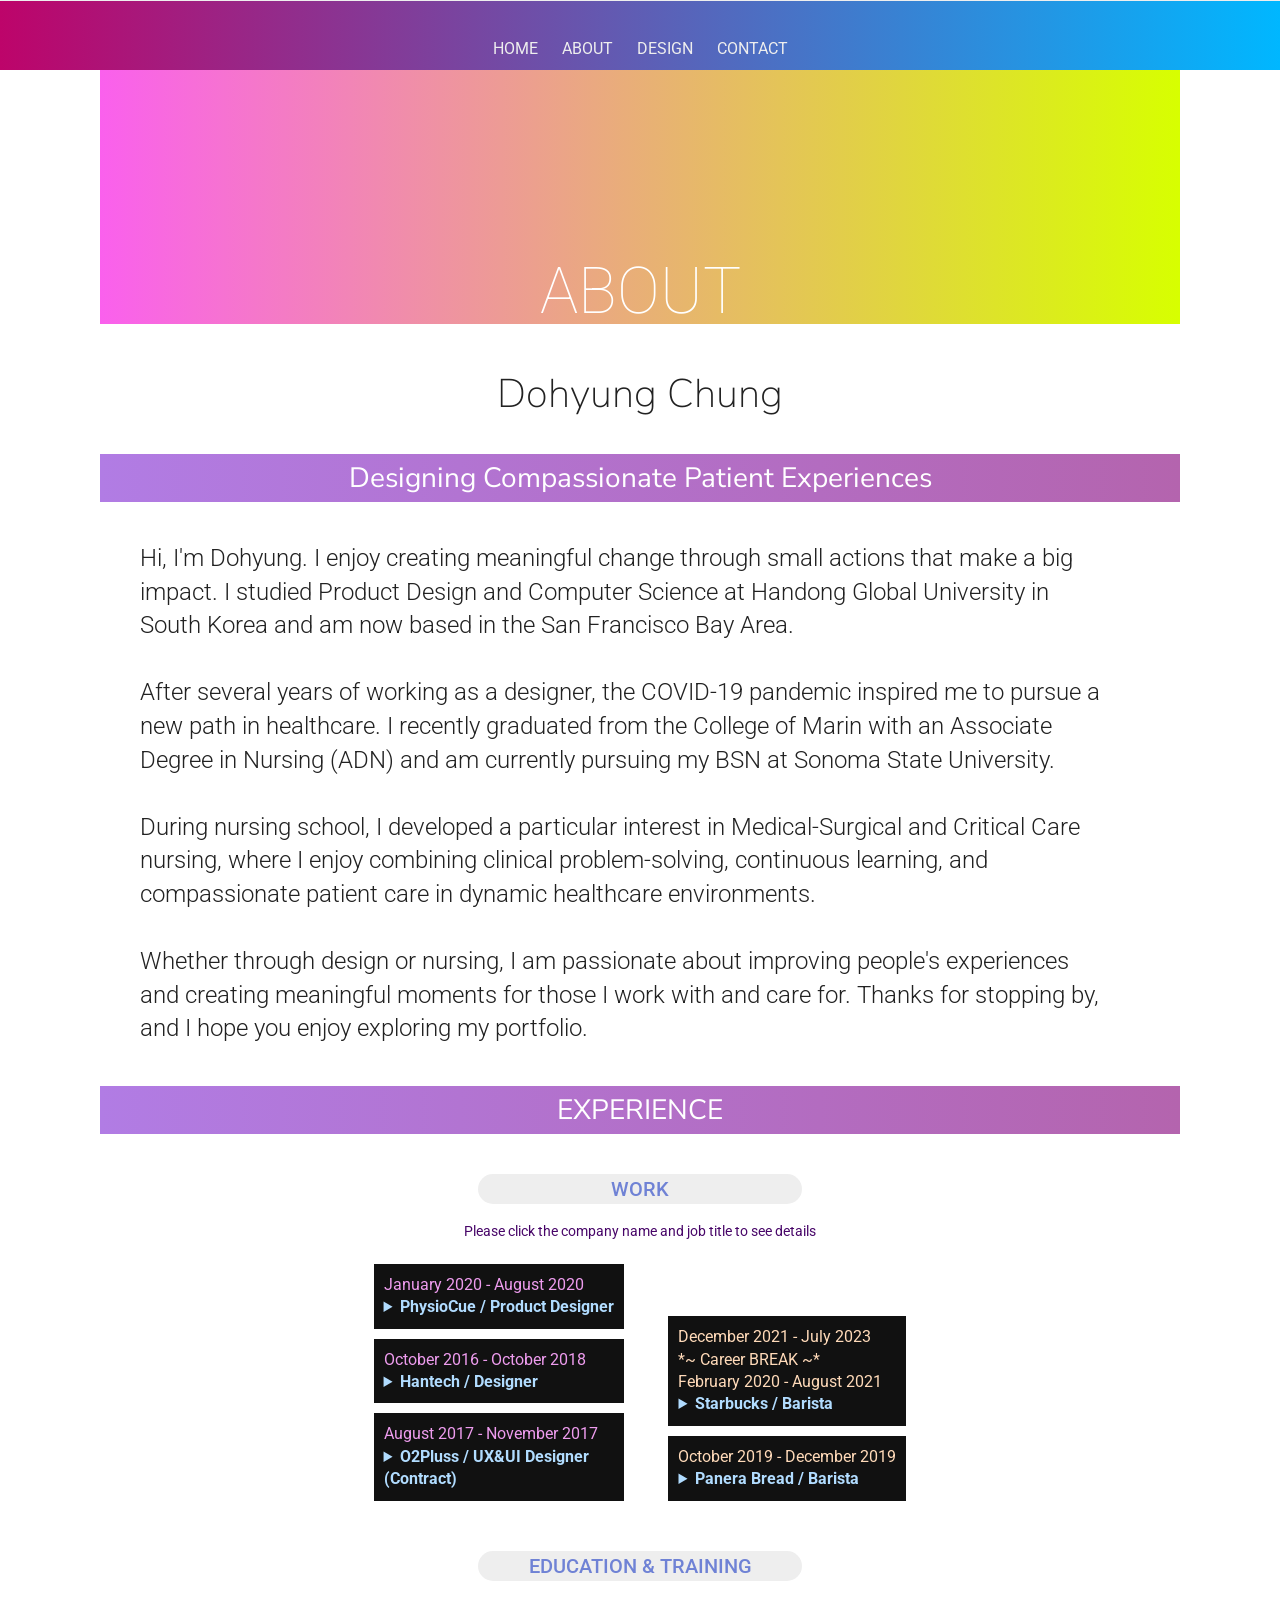
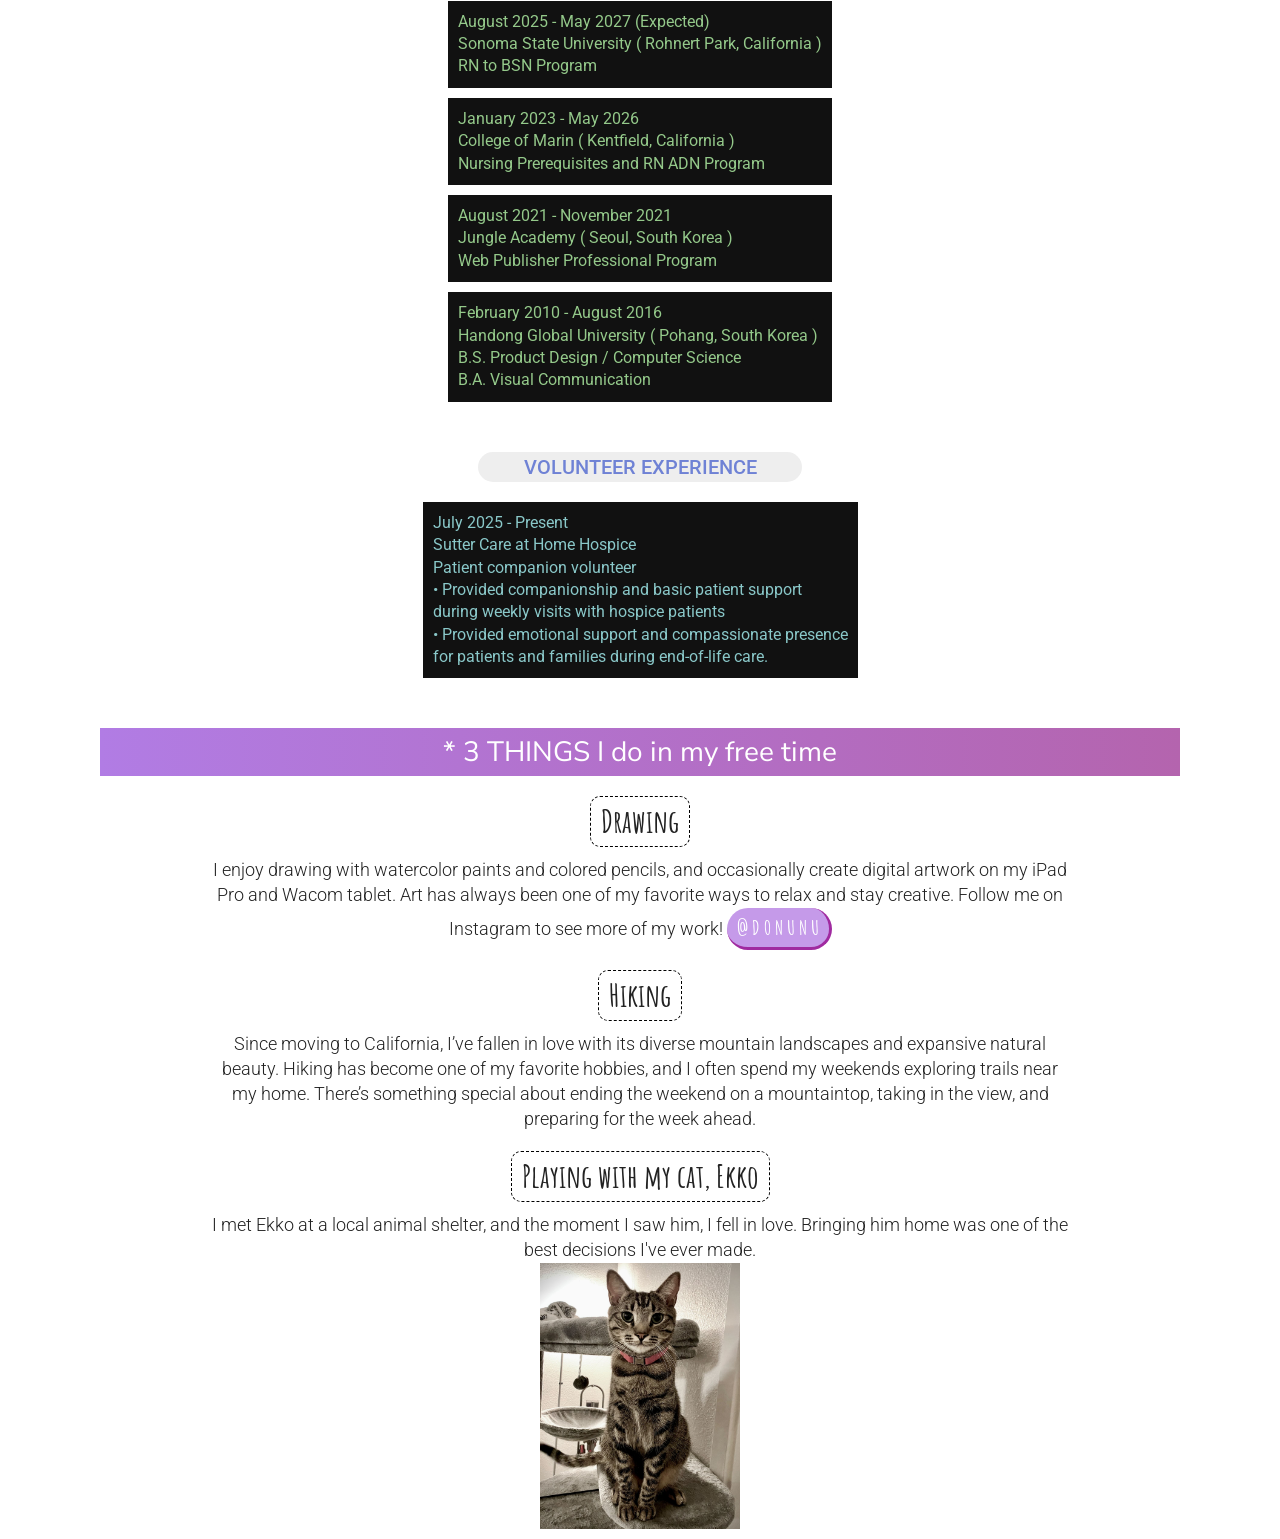
<file: about.html>
<!DOCTYPE html>
<html lang="en">

<head>
    <meta charset="UTF-8">
    <meta name="viewport" content="width=device-width, initial-scale=1.0">
    <title>Dohyung Chung's Portfolio</title>
    <link rel="icon" href="images/favicon.ico" sizes="32x32" />
    <link rel="apple-touch-icon" href="images/favcon_180.ico" sizes="180x180" />

    <!-- common JS -->
    <script src="js/jquery-2.1.4.js"></script>
    <script type="text/javascript" src="js/common.js"></script>


    <!-- velocity css -->
    <link rel="stylesheet" href="js/velocity/velocity.css">

    <!-- Custom JS & CSS -->
    <script src="custom.js"></script>
    <link rel="stylesheet" href="css/style.css">
    <link rel="stylesheet" href="css/responsive.css">
    <link rel="stylesheet" href="css/reset.css">
    <link rel="stylesheet" href="css/header.css">
</head>

<body>
    <header>
    </header>
    <div class="container">
        <div class="content">
            <div class="about-inner">
                <div class="about-heading">
                    <h2>ABOUT</h2>
                </div>
                <div class="resume">
                    <span id="name">Dohyung Chung</span>
                    <span class="subject">Designing Compassionate Patient Experiences</span>
                    <p>
                    Hi, I'm Dohyung. I enjoy creating meaningful change through small actions that make a big impact. I studied Product Design and Computer Science at Handong Global University in South Korea and am now based in the San Francisco Bay Area.<br><br>

                    After several years of working as a designer, the COVID-19 pandemic inspired me to pursue a new path in healthcare. I recently graduated from the College of Marin with an Associate Degree in Nursing (ADN) and am currently pursuing my BSN at Sonoma State University.<br><br>
                    
                    During nursing school, I developed a particular interest in Medical-Surgical and Critical Care nursing, where I enjoy combining clinical problem-solving, continuous learning, and compassionate patient care in dynamic healthcare environments.<br><br>
                    
                    Whether through design or nursing, I am passionate about improving people's experiences and creating meaningful moments for those I work with and care for. Thanks for stopping by, and I hope you enjoy exploring my portfolio.<br>
                    </p>
                    <!-- <a id="download_resume" href="./files/CHUNG.Resume.pdf" target="_blank">Click here to see resume (.pdf)</a> -->
                   
                    <span class="subject">EXPERIENCE</span>
                   <div class="experience">
                        <span class="subject-detail">WORK</span>
                        <span class="describe">Please click the company name and job title to see details</span> <br>
                        <ul id="designer">
                            <li>
                                January 2020 - August 2020
                                <details>
                                    <summary class="company_jobtitle">PhysioCue / Product Designer</summary>
                                    <span><br>
                                        • Visualization: Designed package, mobile App, web page, brochure and banners. <br><br>
                                        • Marketing (assistant): Created marketing materials for company's online & offline events. Managed social media accounts: Instagram, Facebook, Twitter and LinkedIn.
                                    </span>
                                </details>
                            </li>
                            <li>
                                October 2016 - October 2018
                                <details>
                                    <summary class="company_jobtitle">Hantech / Designer</summary>
                                    <span><br>• Organizational Skill: Renewed company's website structure.
                                        Collect and rearranged promotional materials for vendors and customers.
                                    </span>
                                </details> 
                            </li>
                            <li>
                                August 2017 - November 2017
                                <details>
                                    <summary class="company_jobtitle">O2Pluss / UX&UI Designer<br>(Contract)</summary>
                                    <span><br>• Teamwork: Worked with software engineers (front-end and back-end) to launch a new service, Arranged phone calls to hundreds of partner stores to explain how to use the service <br><br>

                                    • User Centered Thinking : Designed information architecture and user interface for B2B delivery service(O2 Quick) and finally succeeded to get one more project with the biggest partnership company
                                    </span>
                                </details> 
                            </li>
                        </ul>
                        
                        <ul id="barista">
                            <li>
                                December 2021 - July 2023<br>
                                *~ Career BREAK ~* <br>
                                February 2020 - August 2021
                                <details>
                                    <summary class="company_jobtitle">Starbucks / Barista</summary>
                                    <span><br>• Prepared and served beverages & food<br>
                                    • Usually worked early in the morning from 4:30 AM(Opening crew)<br>
                                    • Communicated with customers in a fast paced store<br>
                                    • Drive-thru experience
                                </span>
                                </details> 
                            </li>
                            <li>
                                October 2019 - December 2019
                                <details>
                                    <summary class="company_jobtitle">Panera Bread / Barista</summary>
                                    <span><br>• Prepared and served beverages & food<br>• Worked about 40 hours a week(Closing crew)<br>
                                    </span>
                                </details> 
                            </li>
                        </ul>
                        <span class="subject-detail">EDUCATION & TRAINING</span>
                        <ul id="study">
                             <li>
                                August 2025 - May 2027 (Expected)<br>
                                Sonoma State University ( Rohnert Park, California )<br>
                                RN to BSN Program<br>
                            </li>
                            <li>
                                January 2023 - May 2026 <br>
                                College of Marin ( Kentfield, California )<br>
                                Nursing Prerequisites and RN ADN Program<br>
                            </li>
                            <li>
                                August 2021 - November 2021<br>
                                Jungle Academy ( Seoul, South Korea )<br>
                                Web Publisher Professional Program<br>
                            </li>
                            <li>
                                February 2010 - August 2016<br>
                                Handong Global University ( Pohang, South Korea )<br>
                                B.S. Product Design / Computer Science<br>
                                B.A. Visual Communication<br>
                            </li>
                        
                        </ul>
                        <span class="subject-detail">VOLUNTEER EXPERIENCE</span>

                        <ul id="volunteer">
                            <li>
                                July 2025 - Present <br>
                                Sutter Care at Home Hospice<br>
                                Patient companion volunteer<br>
                                • Provided companionship and basic patient support <br>  during weekly visits with hospice patients <br>
                                • Provided emotional support and compassionate presence <br>  for patients and families during end-of-life care. <br>
                            </li>
                        </ul>
<!--
                        <div class="ability">
                            <span class="subject-detail"> ADOBE TOOLS</span>
                            <li>
                                <span>Photoshop</span>
                                <progress id="progress" value="100" min="0" max="100"></progress>
                            </li>
                            <li>
                                <span>Illustrator</span>
                                <progress id="progress" value="100" min="0" max="100"></progress>
                            </li>
                            <li>
                                <span>InDesign</span>
                                <progress id="progress" value="80" min="0" max="100"></progress>
                            </li>
                            <li>
                                <span>Adobe XD</span>
                                <progress id="progress" value="80" min="0" max="100"></progress>
                            </li>
                            

                        </div>

                    <span class="subject-detail">MY STORY (Illustrated in 2015)</span>
                    <img id="school" src="./images/dohyungschool.png" alt="">
                </div>
-->
                    <span class="subject">* 3 THINGS I do in my free time</span>
                    <div class="three_things">
                        <div class="three_things_list">
                            <p>Drawing</p>
                            <span>I enjoy drawing with watercolor paints and colored pencils, and occasionally create digital artwork on my iPad Pro and Wacom tablet. Art has always been one of my favorite ways to relax and stay creative. Follow me on Instagram to see more of my work! <a id="followme" href="https://www.instagram.com/donunu/" target="_blank">@ D O N U N U</a></span>
                            
                    
                        </div>
                        <div class="three_things_list">
                            <p>Hiking</p>
                            <span>Since moving to California, I’ve fallen in love with its diverse mountain landscapes and expansive natural beauty. Hiking has become one of my favorite hobbies, and I often spend my weekends exploring trails near my home. There’s something special about ending the weekend on a mountaintop, taking in the view, and preparing for the week ahead.</span>
                        </div>
                        <div class="three_things_list">
                            <p>Playing with my cat, Ekko</p>
                            <span>I met Ekko at a local animal shelter, and the moment I saw him, I fell in love. Bringing him home was one of the best decisions I've ever made.</span>
                       <image id="ekko" src="./images/ekko.jpg" alt="" style="width: 200px; height: auto;"> </image>
                        </div>
                    </div>
                    <div></div>
                </div>
            </div>
        </div>
    </div>
</body>

</html>
</file>
<file: js/velocity/velocity.css>
/* -------------------------------- 

Primary style

-------------------------------- */
*, *::after, *::before {
  box-sizing: border-box;
}

html {
  font-size: 62.5%;
}

body {
  font-size: 1.6rem;
  font-family: 'Montserrat', sans-serif;
  color: #ffffff;
  background-color: #22283f;
  -webkit-font-smoothing: antialiased;
  -moz-osx-font-smoothing: grayscale;
}
body::before {
  /* never visible - this is used in jQuery to check the current MQ */
  content: 'mobile';
  display: none;
}
@media only screen and (min-width: 1050px) {
  body::before {
    /* never visible - this is used in jQuery to check the current MQ */
    content: 'desktop';
  }
}

a {
  color: #267481;
  text-decoration: none;
}

/* -------------------------------- 

Main Components 

-------------------------------- */
@media only screen and (min-width: 1050px) {
  body[data-hijacking="on"] {
    overflow: hidden;
  }
}


.cd-section:first-of-type > div::before {
  /* alert -> all scrolling effects are not visible on small devices */
  /* content: 'Effects not visible on mobile!'; */
  position: absolute;
  width: 100%;
  text-align: center;
  top: 20px;
  z-index: 2;
  font-weight: bold;
  font-size: 1.3rem;
  text-transform: uppercase;
  color: #6a7083;
}

[data-animation="parallax"] .cd-section > div, [data-animation="fixed"] .cd-section > div, [data-animation="opacity"] .cd-section > div {
  background-position: center center;
  background-repeat: no-repeat;
  background-size: cover;
}
[data-animation="parallax"] .cd-section:first-of-type > div, [data-animation="fixed"] .cd-section:first-of-type > div, [data-animation="opacity"] .cd-section:first-of-type > div {
  background-image: url("../img/img-1.jpg");
}
[data-animation="parallax"] .cd-section:nth-of-type(2) > div, [data-animation="fixed"] .cd-section:nth-of-type(2) > div, [data-animation="opacity"] .cd-section:nth-of-type(2) > div {
  background-image: url("../img/img-2.jpg");
}
[data-animation="parallax"] .cd-section:nth-of-type(3) > div, [data-animation="fixed"] .cd-section:nth-of-type(3) > div, [data-animation="opacity"] .cd-section:nth-of-type(3) > div {
  background-image: url("../img/img-3.jpg");
}
[data-animation="parallax"] .cd-section:nth-of-type(4) > div, [data-animation="fixed"] .cd-section:nth-of-type(4) > div, [data-animation="opacity"] .cd-section:nth-of-type(4) > div {
  background-image: url("../img/img-4.jpg");
}
[data-animation="parallax"] .cd-section:nth-of-type(5) > div, [data-animation="fixed"] .cd-section:nth-of-type(5) > div, [data-animation="opacity"] .cd-section:nth-of-type(5) > div {
  background-image: url("../img/img-5.jpg");
}
@media only screen and (min-width: 1050px) {
  .cd-section h2 {
    font-size: 4rem;
    font-weight: 300;
  }
  [data-hijacking="on"] .cd-section {
    opacity: 0;
    visibility: hidden;
    position: absolute;
    top: 0;
    left: 0;
    width: 100%;
  }
  [data-hijacking="on"] .cd-section > div {
    visibility: visible;
  }
  [data-hijacking="off"] .cd-section > div {
    opacity: 0;
  }
  [data-animation="rotate"] .cd-section {
    /* enable a 3D-space for children elements */
    -webkit-perspective: 1800px;
    -moz-perspective: 1800px;
    perspective: 1800px;
  }
  [data-hijacking="on"][data-animation="rotate"] .cd-section:not(:first-of-type) {
    -webkit-perspective-origin: center 0;
    -moz-perspective-origin: center 0;
    perspective-origin: center 0;
  }
  [data-animation="scaleDown"] .cd-section > div, [data-animation="gallery"] .cd-section > div, [data-animation="catch"] .cd-section > div {
    box-shadow: 0 0 0 rgba(25, 30, 46, 0.4);
  }
  [data-animation="opacity"] .cd-section.visible > div {
    z-index: 1;
  }
}

@media only screen and (min-width: 1050px) {
  .cd-section:first-of-type > div::before {
    display: none;
  }
}
@media only screen and (min-width: 1050px) {
  .cd-section > div {
    position: fixed;
    top: 0;
    left: 0;
    width: 100%;
    /* Force Hardware Acceleration */
    -webkit-transform: translateZ(0);
    -moz-transform: translateZ(0);
    -ms-transform: translateZ(0);
    -o-transform: translateZ(0);
    transform: translateZ(0);
    -webkit-backface-visibility: hidden;
    backface-visibility: hidden;
  }
  [data-hijacking="on"] .cd-section > div {
    position: absolute;
  }
  [data-animation="rotate"] .cd-section > div {
    -webkit-transform-origin: center bottom;
    -moz-transform-origin: center bottom;
    -ms-transform-origin: center bottom;
    -o-transform-origin: center bottom;
    transform-origin: center bottom;
  }
}

.cd-vertical-nav {
  /* lateral navigation */
  position: fixed;
  z-index: 1;
  right: 3%;
  top: 50%;
  bottom: auto;
  -webkit-transform: translateY(-50%);
  -moz-transform: translateY(-50%);
  -ms-transform: translateY(-50%);
  -o-transform: translateY(-50%);
  transform: translateY(-50%);
  display: none;
}
.cd-vertical-nav a {
  display: block;
  height: 40px;
  width: 40px;
  /* image replace */
  overflow: hidden;
  text-indent: 100%;
  white-space: nowrap;
  background: url(cd-icon-arrow.svg) no-repeat center center;
}
.cd-vertical-nav a.cd-prev {
  -webkit-transform: rotate(180deg);
  -moz-transform: rotate(180deg);
  -ms-transform: rotate(180deg);
  -o-transform: rotate(180deg);
  transform: rotate(180deg);
  margin-bottom: 10px;
}
.cd-vertical-nav a.inactive {
  visibility: hidden;
  opacity: 0;
  -webkit-transition: opacity 0.2s 0s, visibility 0s 0.2s;
  -moz-transition: opacity 0.2s 0s, visibility 0s 0.2s;
  transition: opacity 0.2s 0s, visibility 0s 0.2s;
}
@media only screen and (min-width: 1050px) {
  .cd-vertical-nav {
    display: block;
  }
}
</file>
<file: css/style.css>
/* Google Web Font : Roboto */
@import url('https://fonts.googleapis.com/css2?family=Roboto:ital,wght@0,100;0,300;0,400;0,500;0,700;0,900;1,100;1,300;1,400;1,500;1,700;1,900&display=swap');

/* Google Web Font : Amatic SC */
@import url('https://fonts.googleapis.com/css2?family=Amatic+SC:wght@400;700&display=swap');

/* Google Web Font : Architects Daughter */
@import url('https://fonts.googleapis.com/css2?family=Architects+Daughter&display=swap');

/* Google Web Font : Ubuntu */
@import url('https://fonts.googleapis.com/css2?family=Ubuntu:ital,wght@0,300;0,400;0,500;0,700;1,300;1,400;1,500;1,700&display=swap');

/* Google Web Font : Nunito Sans */
@import url('https://fonts.googleapis.com/css2?family=Nunito+Sans:ital,wght@0,200;0,300;0,400;0,600;0,700;0,800;0,900;1,200;1,300;1,400;1,600;1,700;1,800;1,900&display=swap');

/* Google Web Font : Montserrat */
@import url('https://fonts.googleapis.com/css?family=Montserrat:200,300,400,500&display=swap');

@import url('https://fonts.googleapis.com/css?family=Manrope:300,400,500,600&display=swap');
@import url('https://fonts.googleapis.com/css2?family=Source+Sans+Pro:wght@200;300;400;600;700;900&display=swap');
@import url('https://fonts.googleapis.com/css2?family=Overpass&display=swap');
@import url('https://fonts.googleapis.com/css2?family=Source+Sans+Pro:wght@200;300;400;600&display=swap');
@import url('https://fonts.googleapis.com/css2?family=Overpass&display=swap');

/* FontAwesome CDN 4.7 */
@import url('https://stackpath.bootstrapcdn.com/font-awesome/4.7.0/css/font-awesome.min.css');



/* Default CSS */

body {
    font-family: 'Roboto', sans-serif !important;
    color: #222;
    /* font-size: 16px !important; */
    margin: 0;
    height: 100vh;
    background-color: #fff;
}


/* Entire Layout */
.cd-section {
    height: 100vh;
}

.cd-section>div {
    height: 100%;
    position: relative;
}

.content-home {
    /* background-color: #fff; */
    position: absolute;
    width: calc(100% - 200px);
    height: calc(100% - 80px);
    left: 100px;
    bottom: 20px;
    overflow: hidden;
}

.content {
    /* background-color: #fff; */
    position: absolute;
    width: calc(100% - 200px);
    height: calc(100% - 80px);
    left: 100px;
    bottom: 20px;
}

::-webkit-scrollbar {
    display: none;
}

/* ################## Section : Home ################ */
.home-inner {
    background-color: #fff;
    height: 100%;
    position: relative;
}

.home-heading {
    position: absolute;
    top: 50%;
    left: 250px;
    transform: translateY(-50%);
    white-space: nowrap;
}

.home-heading span {
    display: block;
    font-size: 100px;
    color: rgb(29, 29, 29);
    font-weight: 600;
    line-height: 1.1em;
    /* width: 100; */
    overflow: hidden;
    animation: reveal 2s ease-in-out both;
}

.home-heading span:nth-child(1) {}

.home-heading span:nth-child(2) {
    animation-delay: .2s;
}

.home-heading span:nth-child(3) {
    font-size: 36px;
    font-weight: 300;
    animation-delay: .4s;
}

@keyframes reveal {
    0% {
        width: 0;
    }

    100% {
        width: 100%;
    }
}

.home-down {
    position: absolute;
    width: 100px;
    height: 100px;
    border-radius: 100%;
    background: #111;
    left: 50%;
    top: 80%;
    margin-left: -50px;
    margin-top: -20px;
    box-shadow: 5px 5px 20px rgba(0, 0, 0, 0.3);
}

#scroll-down {
    display: block;
    animation: none;
    color: #fff;
    width: 100%;
    margin-top: 35px;
    text-align: center;
    font-size: 12pt;
    line-height: 1.4em;

}

/* ################## Section : Work ################ */
.recent-inner {
    background-color: #fff;
    height: 100%;

}

.recent-heading {}

.recent-heading>h2 {
    /* border: 1px solid #000; */
    font-size: 4rem;
    text-transform: uppercase;
    padding-top: 200px;
    text-align: center;
    font-weight: 100;
}

.recent-work {}

.swiper-container {
    height: 50vh;
    margin-top: 30px;
    padding-top: 20px;
    /* border: 1px solid #000; */
}

.swiper-slide {
    background: transparent;
    font-size: 24px;
    text-align: center;
    padding: 0 60px;
    /* border: 1px solid red; */
}

.swiper-slide img {
    width: 100%;
    max-width: 400px;
    max-height: 300px;
    border-radius: 5%;
    /* background-color: blue; */
}

.swiper-slide span {
    display: block;
    line-height: 0.8em;
    /* border: 1px solid #000; */
}

.swiper-slide strong {
    display: block;
    padding: 20px 0 10px;
    font-size: 20px;
    font-weight: 500;
}

.swiper-slide p {
    font-size: 16px;
}

/* ################## Section : Contact ################ */
.contact-inner {
    background-color: #fff;
    height: 100%;
}

.contact-heading {}

#contact-heading>h2 {
    text-transform: uppercase;
    padding-top: 200px;
    text-align: center;
    font-size: 4rem;
    font-weight: 100;
}

.contact-info {
    margin-top: 70px;
    text-align: center;
    font-family: 'Nunito Sans', sans-serif;
    font-style: italic;
    font-weight: 700;
    font-size: 18px;
}

.contact-info a {
    display: inline-block;
    text-align: center;
    width: 150px;
    margin: 15px 30px;
    padding: 20px 5px;
    color: rgb(105, 105, 105);
    background-color: #fff;
    border-radius: 50%;
    border-right: 3px solid rgb(212, 212, 212);
    border-bottom: 3px solid rgb(212, 212, 212);
   
}


.contact-info a:hover {
    /* border-radius: 0; */
    border: none;
    height: 100%;
    color: #fff;
    transform: scale(1.3);
    transition: .5s;
}

.contact-info a:hover:nth-child(1) {
    background-color: rgb(0, 98, 190);
}

.contact-info a:hover:nth-child(2) {
    background-color: rgb(44, 28, 184);
}

.contact-info a:hover:nth-child(3) {
    background-color: rgb(170, 34, 182);
}

.contact-info a:hover:nth-child(4) {
    background-color: rgb(196, 17, 17);
}

/* ################## ABOUT ################ */
/* ################## - Resume ################ */

.about-heading>h2 {
    /* border: 5px solid #000; */
    text-transform: uppercase;
    padding-top: 200px;
    text-align: center;
    font-size: 4rem;
    font-weight: 100;
    position: relative;
    color: #fff;
}

/* .about-heading>h2::after {
    content: '';
    position: absolute;
    display: block;
    width: 100%;
    height: 20px;
    border: 1px solid #000;
} */
.about-heading {
    background: rgb(249, 255, 0);
    background: linear-gradient(90deg, rgb(250, 96, 237) 0%, rgba(215, 255, 0, 1) 100%);
}


.about-inner {
    background-color: #fff;
    height: 100%;
}
.describe{
    display: block;
    text-align: center;
    font-size: 14px;
    color: rgb(71, 5, 104);
    margin-bottom: 10px;
}
.resume {
    margin-top: 50px;
}
.resume>span {
    margin-bottom: 10px;
}
.resume>p{
    font-size: 24px;
    line-height: 1.4em;
    width: 90%;
    margin: 40px;
    font-weight: 300;
}
.resume ul li {
    line-height: 1.4em;
}
#name {
    font-family: 'Nunito Sans', sans-serif;
    display: block;
    font-size: 40px;
    font-weight: 100;
    text-align: center;
}
#download_resume{
    display: block;
    text-align: center;
    width: 30%;
    margin: 0 auto;
    border-right: 3px solid rgb(42, 73, 160);
    border-bottom: 3px solid rgb(42, 73, 160);
    background-color: rgb(115, 113, 252);
    color: rgb(255, 255, 255);
    padding: 7px 10px;
    border-radius: 50px;
    font-weight: 500;
}
.subject {
    font-family: 'Nunito Sans', sans-serif;
    font-size: 28px;
    color:#fff;
    background: linear-gradient(90deg, rgb(177, 124, 228) 0%, rgb(180, 100, 174) 100%);
    padding: 10px 30px;
    display: block;
    text-align: center;
    margin-top: 40px;
    margin-left: 0px;
}
.experience {
    display: block;
    text-align: center;
    /* border: 1px solid #000; */
}
.subject-detail {
    display: block;
    color: rgba(79, 103, 206, 0.8);
    background-color: rgba(238, 238, 238);
    width: 30%;
    padding: 5px;
    border-radius: 20px;
    font-size: 20px;
    font-weight: 500;
    margin: 40px auto 20px;
}
/* .subject-detail::before{
    content: '';
    display: inline-block;
    width: 10px;
    height: 10px;
    background-color: rgba(79, 103, 206, 0.863);
    border: 2px dotted rgb(255, 255, 255);
    border-radius: 50%;
    margin-bottom: 1px;
    margin-right: 18px;
} */
.company_jobtitle{
    color: rgb(177, 220, 255);
    font-weight: bold;
}
details>span{
    display: block;
    max-width: 210px;
    color: rgb(206, 206, 206);
}

#designer {
    display: inline-block;
}

#designer li {
    margin: 0px 20px 10px 0px;
    padding: 10px;
    color: rgb(238, 156, 238);
    background: #111;
    text-align: left;

}

#barista {
    display: inline-block;
}

#barista li {
    margin: 0px 0px 10px 20px;
    padding: 10px;
    color: peachpuff;
    background: #111;
    text-align: left;
}

#study {
    display: inline-block;
}

#study li {
    margin: 0px 0px 10px 0px;
    padding: 10px;
    color: rgb(148, 201, 138);
    background: #111;
    text-align: left;
}

#volunteer {
    display: inline-block;
}

#volunteer li {
    margin: 0px 0px 10px 0px;
    padding: 10px;
    color: rgb(138, 200, 201);
    background: #111;
    text-align: left;
}
.resume>div:last-child{
    display: block;
    height: 70px;
}
.ability>li{
/* border: 1px solid #000; */
    margin-bottom: 10px;
}
.ability>li>span{
    line-height: 2em;
}
progress[value]::-webkit-progress-bar {
    background-color: rgb(247, 247, 247);
    box-shadow: 0 2px 5px rgba(189, 189, 189, 0.25) inset;
}
#progress[value] {
    margin:0 auto;
    appearance: none;
    border-radius: 15px;
    overflow: hidden;
    position: relative;
    display: flex;
    align-items: center;
}
#progress[value]::-webkit-progress-value {
    background-image: linear-gradient(to left, #2ecc71, #3498db);
}
#school {
    width: 60%;
    display: block;
    margin: 0 auto;
}
.three_things{
    text-align: center;
    width: 80%;
    margin: 0 auto;
}
.three_things_list{
    line-height: 1.8em;
}
.three_things_list p{
    font-size: 32px;
    font-weight: 700;
    /* border: 1px solid #000; */
    font-family: 'Amatic SC', cursive;
    border: 1px solid #000;
    border-radius: 10px;
    border-style: dashed;
    padding: 10px;
    display: inline-block;
    margin: 20px auto 10px;
}
.three_things_list span{
    /* font-family: 'Amatic SC', cursive; */
    /* font-family: 'Architects Daughter', cursive; */
    display: block;
    font-size: 18px;
    line-height: 1.4em;
    font-weight: 300;
}
#followme{
    display: inline-block;
    border-right: 3px solid rgb(160, 42, 160);
    border-bottom: 3px solid rgb(160, 42, 160);
    background-color: rgb(197, 154, 233);
    color: rgb(255, 255, 255);
    font-size: 20px;
    font-weight: bold;
    padding: 7px 10px;
    border-radius: 50px;
    font-family: 'Amatic SC', cursive;
}
/* ################## PORTFOLIO ################ */
/* ################## - all projects ################ */
.portfolio-inner {
    text-align: center;
}
.portfolio-heading>h2 {
    /* border: 1px solid #000; */
    text-transform: uppercase;
    padding-top: 200px;
    text-align: center;
    font-size: 4rem;
    font-weight: 100;
    color: #fff;
}

.portfolio-heading {
    background: rgb(249, 255, 0);
    background: linear-gradient(90deg, rgb(250, 96, 237) 0%, rgba(215, 255, 0, 1) 100%);
}

/* 
.filter{}
.filter > button {
    display: inline-block;
    width: 100px;
    height: 30px;
    margin: 20px 10px;
    border: 1px solid transparent;
    background-color: rgb(241, 85, 65);
    color: #fff;
} */
/* .filter > button:hover {
    background-color: rgb(191, 111, 245);
    color: #fff;

} */
.category-button>button{
    margin: 20px 5px;
    width: 130px;
    height: 40px;
    color: #fff;
    font-size: 18px;
    /* border-radius: 5px; */
    border: none;
    background: rgb(113, 219, 178);
}
#button-all{
    background: rgb(113, 185, 219);

}
.box {
    display: inline-block;
    width: 100%;
    height: 100%;
}
.category-1 {}
.category-2 {}
.category-3 {}
.category-4 {}


.portfolio-list {
    width: 100%;
    max-width: 900px;
    margin: 0 auto;
    height: 100%;
}

.thumbnail {
    width: 100%;
    height: 500px;
    background-position: center;
    background-repeat: no-repeat;
    background-size: contain;
}

.portfolio-list:last-child {
    /* border: 1px solid #000; */
    padding-bottom: 70px;
}

.detail {
    margin: 0 auto;
    width: 60%;
    margin-bottom: 60px;
    text-align: center;
    font-size: 16px;
    line-height: 22px;
}

#detail0::before,
#detail1::before,
#detail2::before,
#detail3::before,
#detail4::before,
#detail5::before,
#detail6::before,
#detail7::before
 {
    display: block;
    line-height: 40px;
    font-size: 20px;
    font-weight: 700;
    margin: 20px 0 15px;

}

#detail5::before{
    margin-bottom: -8px;
}

#detail3>a,
#detail5>a,
#detail6>a,
#detail7>a
{
    display: inline-block;
    text-decoration: none;
    color: #fff;
    font-weight: bold;
    border-radius: 20px;
    background-color: rgb(48, 189, 199);
    padding: 5px 20px;
    margin-top: 15px;
}

#detial0,
#detail1,
#detail2,
#detail3,
#detail4,
#detail5,
#detail6,
#detail7
{
}
#thumbnail0 {
    background-image: url(/images/portfolio/0.png);

}
#detail0::before {
    content: 'KF94 Mask Package Design - HTCHARM'
}

#thumbnail1 {
    background-image: url(/images/portfolio/1.png);
}

#detail1::before {
    content: 'Mobile App Design - MigraineCue';
}


#thumbnail2 {
    background-image: url(/images/portfolio/2-1.png);
}

#detail2::before {
    content: 'Health Device Package Design - Q1 Q2';
}


#thumbnail3 {
    background-image: url(/images/portfolio/3.gif);
    height:300px;
}
#detail3::before {
    content: 'Online Ad - PhysioCue';
}


#thumbnail4 {
    background-image: url(/images/portfolio/4.png);
}
#detail4::before {
    content: 'Other marketing elements - PhysioCue';
}


#thumbnail5 {
    background-image: url(/images/portfolio/5.png);
    height:300px;
}
#detail5::before {
    content: 'Website Renewal Design - Hantech';

}

#thumbnail6 {
    background-image: url(/images/portfolio/6.png);
}
#detail6::before {
    content: 'Online Service Launching - O2Quick';

}
#thumbnail7 {
    background-image: url(/images/portfolio/7-1.png);
}
#detail7::before {
    content: 'knocKnock(2015)';

}


/* ################## CONTACT ################ */
/* ################## - social media ################ */
.contact-inner{
    text-align: center;
}
.contact-heading>h2 {
    /* border: 1px solid #000; */
    text-transform: uppercase;
    padding-top: 200px;
    text-align: center;
    font-size: 4rem;
    font-weight: 100;
    color: #fff;
}

.contact-heading {
    background: rgb(249, 255, 0);
    background: linear-gradient(90deg, rgb(250, 96, 237) 0%, rgba(215, 255, 0, 1) 100%);
}
.bye {
    display: block;
    margin: 0 auto;    
    margin-top: 40px;
    font-size: 24px;
    line-height: 1.4em;
    width: 90%;
    font-weight: 300;
}

.nursing-portfolio-page {
    width: 100%;
    max-width: 900px;
    margin: 0 auto;
    text-align: center;
    padding: 80px 20px;
}
.portfolio-card {
    background: #ffffff;
    border-radius: 24px;
    padding: 50px 40px;
    box-shadow: 0 10px 30px rgba(0, 0, 0, 0.08);
}
</file>
<file: css/responsive.css>
/* mobile */
@media (max-width: 768px) {
    /* html {
        scroll-behavior: smooth;
    } */

    /* Entire Layout */
    .cd-section {
        height: auto;
    }

    .cd-section>div {
        height: auto;
    }

    .content {
        position: static;
        width: 100%;
        height: 100%;
    }

    /* Header */
    header {
        transition: 0.5s;
        z-index: 100;
    }
    header.active {
        background-color: rgba(255, 255, 255);
        border-bottom: 1px solid #eee;
    }
    .menu {
        display: block;
    }

    .slogan {
        display: none;
    }
    .gnb {
        background-color: #fff;
        position: fixed;
        top: 0;
        right: -270px;
        width: 250px;
        height: 100vh;
        box-shadow: -5px 0 10px rgba(0,0,0,0.1);
        transition: 0.5s;
    }
    .gnb.active {
        right: 0;
    }
    .menu {
        line-height: 40px;
        margin-top: 60px;
    }
    .menu a {
        text-align: right;
        display: block;
        padding-right: 20px;
        color: rgba(0,0,0);
        font-size: 20px;
    }
    /* Trigger */
    .trigger {
        display: block;
        width: 24px;
        height: 14px;
        position: absolute;
        right: 20px;
        top: 20px;
    }
    .trigger span {
        position: absolute;
        /* display: inline-block; 포지션 앱솔루트면 html에서 요소가 인라인으로 변하기때문에 줄 필요가 없다.*/ 
        height: 1px;
        width: 100%;
        background-color: #000;
        transition: 0.5s;
    }
    .trigger span:nth-child(1) {
        top: 0;
    }
    .trigger span:nth-child(2) {
        top: 50%;
        width: 80%;
    }
    .trigger span:nth-child(3) {
        top: 100%;
    }
    .trigger.active span:nth-child(1) {
        top: 50%;
        transform: rotate(45deg);
    }
    .trigger.active span:nth-child(2) {
        top: 50%;
        width: 80%;
        opacity: 0;
    }
    .trigger.active span:nth-child(3) {
        top: 50%;
        transform: rotate(-45deg);
    }

    /* Go to Top */
    .gototop {
        position: fixed;
        bottom: 20px;
        left: 20px;
        border: 1px solid #fff;
        display: block;
        width: 40px;
        height: 40px;
        border-radius: 50%;
        text-align: center;
        line-height: 50px;
        transform: translateY(30px);
        opacity: 0;
        transition: 0.5s;
    }
    .gototop.active {
        opacity: 1;
        transform: translateY(0);
    }

    .btn-hiring {
        right: 20px;
        bottom: 20px;
    }
    .cd-vertical-nav {
        display: none;
    }
    /* Show Hide Section */
    /* #home,
    #about,
    #project,
    #plan,
    #awards,
    #location,
    #contact{
        display: none;
    } */

    /* ################## Section : Home ################ */
    .home-inner {
        height: 100vh;
    }
    .welcome-text {
        transform: translate(-50%, -50%) scale(0.7);
        width: 100%;
    }
    .home-heading {
        left: 20px;
    }
    .home-heading span {
        font-size: 50px;
    }

    .home-img {
        background-size: 70%;
        height: 100%;
    }
    
    /* ################## Section : About ################ */

    .about-inner {
        height: auto;
        padding: 20px;
        background-image: none;
    }
    .about-items {
        width: 100%;
        position: static;
        margin-left: 0;
        transform: none;
        text-align: center;
    }
    .item img {
        float: none;
        width: 30%;
        height: 30%;
        padding-bottom: 20px;
    }
    /* ################## Section : Project ################ */
    .project-inner {
        height: auto;
        border: none;
    }
    .tab > div{
        float: none;
        width: 100%;
    }
    .view-project {
        width: 100%;
    }
    .project-info {
        padding: 20px;
    }
    .detail div {
        font-size: 13px;
    }
    .btn {
        width: 100%;
        bottom: 12px;
        /* border: 1px solid red; */
    }
    .project-info p{ 
        /*z-index 없을때 relative가 absolute보다 우선하니까.. relative가 밑으로*/
        position: relative;
    }
    /* ################## Section : plan ################ */
    .plan-inner {
        height: auto;
        padding: 20px;
    }
    .plan-feature {
        width: 100%;
        position: static;
        transform: none;
    }
    .plan-feature>div {
        height: auto;
    }
    .plan-info {
        margin-bottom: 40px;
    }
    .plan-info>div{
        float: none;
        width: 100%;
    }
    .plan-info img {
        width: 100%;
        height: auto;
    }
    .plan-heading {
        padding-right: 0;
        /* text-align: justify; */
    }
    /* ################## Section : awards ################ */
    .awards-inner {
        height: auto;
    }
    .awards-inner > div {
        float: none;
        width: 100%;
    }
    .about-heading,
    .victory-jump img {
        position: static;
        transform: none;
        padding: 60px 40px 20px;
    }
    .about-heading {
        width: 100%;
    }
    .victory-jump {
        text-align: center;
    }
    /* ################## Section : location ################ */
    .location-inner {
        height: auto;
    }
    .feature {
        position: relative; /*overlay가 있어서 relative instead of static, top0 left0*/
        width: 100%;
        top: 0;
        left: 0;
        transform: none;
    }
    .feature > div {
        float: none;
        width: 100%;
        padding: 60px 20px 20px;
    }
    /* ################## Section : contact ################ */
    .contact-inner {
        height: auto;
        padding: 20px 0px;
    }
    .contact-feature {
        width: 100%;
        position: static;
        transform: none;
    }
    .contact-feature>div {
        float: none;
        width: 100%;
    }

    /* ################## SubPage : Hiring ################ */
    .hiring-main {
        height: 300px;
    }
    .hiring-heading {
        width: 100%;
        top: 65%;
    }
    .hiring-heading h1 {
        font-size: 32px;
        margin-top: 20x;
    }
    .hiring-info {
        padding: 20px;
    }
    .hiring-info > div {
        float: none;
        width: 100%;
        height: auto;
    }
    .center-child {
        position: static;
        transform: none;
        width: 100%;
    }
    .hiring-slogan {
        padding: 50px 0;
    }
    .hiring-slogan p {
        font-size: 26px;
    }
    .hiring-slogan p::before {
        top: -120px;
        left: -50px !important;
    }
    .hiring-contact ul{
        display: block;
        width: 100%;
    }
    .center-child h2 {
        font-size: 22px;
    }
    /* ################## Featherlight Mobile CSS ################ */
    .featherlight .featherlight-close-icon {
        font-size: 24px;
        right: 20px;
        top: 35px;
    }
    /* ################## SubPage : Project ################ */
    .hiring-main.project-main1, 
    .hiring-main.project-main2, 
    .hiring-main.project-main3 {
        height: 70vh;
    }
    .hiring-heading.project-heading h1,
    .hiring-heading.project-heading h2,
    .hiring-heading.project-heading h3 {
        font-size: 40px;
    }
    .photo.project-info {
        font-size: 19px;
    }

}
</file>
<file: css/header.css>
header {
    z-index: 100;
    position: fixed; 
    top: 0;
    left: 0;
    width: 100%;
    height: 70px;
    /* z-index: 1000; */
}

#gnb {
    border-top: 1px solid #eee;
    text-align: center;
    padding: 40px 0 5px 0;
    height: 70px;
    /* background-color:rgb(214, 193, 193); */
    background: rgb(189,4,106);
    background: linear-gradient(90deg, rgba(189,4,106,1) 0%, rgba(0,183,255,1) 100%);}
#gnb li {
    display: inline;
    margin: 0 10px;
}
#gnb li a{
    padding-bottom: 6px;
    color: #eee;
    font-weight: 400;
}
#gnb li:hover a {
    border-bottom: 2px solid #fff;
    color: #fff;
}
</file>
